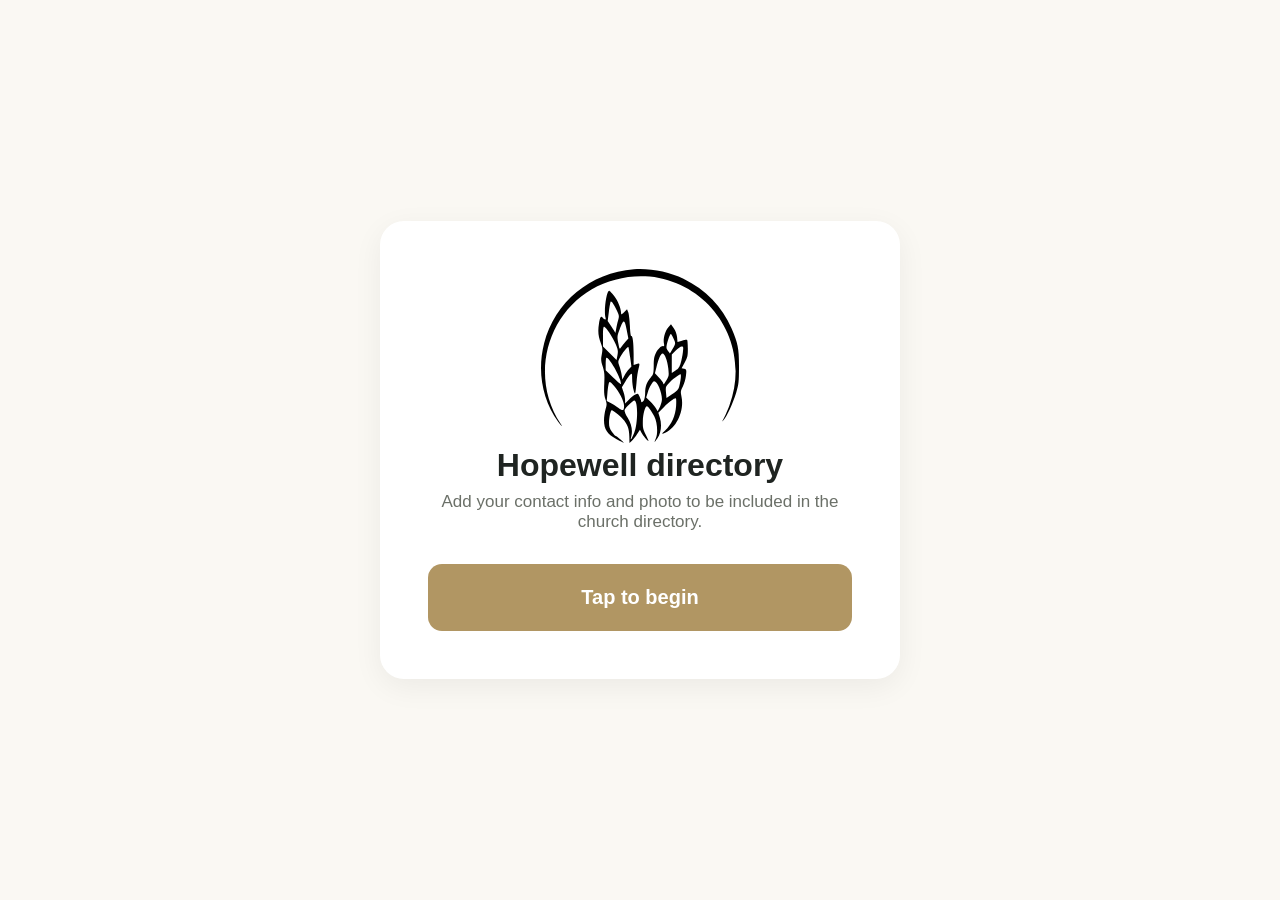
<file: contact-kiosk/app/static/kiosk/index.html>
<!DOCTYPE html>
<html lang="en">
<head>
<meta charset="UTF-8">
<meta name="viewport" content="width=device-width, initial-scale=1.0, user-scalable=no">
<title>Add yourself to the directory</title>
<link rel="stylesheet" href="style.css?v=2">
</head>
<body>

<!-- 1. Welcome / idle screen -->
<section class="screen active" id="screen-welcome">
  <div class="welcome-card">
    <img class="logo" src="../images/HW.svg"/>
    <h1>Hopewell directory</h1>
    <p class="subtitle">Add your contact info and photo to be included in the church directory.</p>
    <button class="btn-primary btn-huge" id="btn-start">Tap to begin</button>
  </div>
</section>

<!-- 2. Enter details -->
<section class="screen" id="screen-form">
  <div class="card">
    <h2>Your details</h2>
    <form id="contact-form">
      <label>
        Full name <span class="required">*</span>
        <input type="text" id="field-name" required autocomplete="off">
      </label>
      <label>
        Mobile phone
        <input type="tel" id="field-phone" autocomplete="off">
      </label>
      <label>
        Email
        <input type="email" id="field-email" autocomplete="off">
      </label>
      <label>
        Home address <span class="optional">(kept private - admin use only)</span>
        <input type="text" id="field-address" autocomplete="off">
      </label>
      <label>
        City <span class="optional">(kept private - admin use only)</span>
        <input type="text" id="field-city" autocomplete="off">
      </label>
      <label>
        State <span class="optional">(kept private - admin use only)</span>
        <input type="text" id="field-state" autocomplete="off">
      </label>
      <label>
        Zip <span class="optional">(kept private - admin use only)</span>
        <input type="text" id="field-zip" autocomplete="off">
      </label>

    </form>
    <div class="nav-row">
      <button class="btn-secondary" id="form-back">Back</button>
      <button class="btn-primary" id="form-next">Next: take photo</button>
    </div>
  </div>
</section>

<!-- 3. Camera capture -->
<section class="screen" id="screen-camera">
  <div class="card card-wide">
    <h2>Take your photo</h2>
    <div class="camera-wrap">
      <video id="camera-video" autoplay playsinline muted></video>
      <canvas id="camera-canvas" hidden></canvas>
      <div class="camera-guide"></div>
      <div class="countdown-overlay" id="countdown-overlay" hidden>
        <span id="countdown-number">3</span>
      </div>
    </div>
    <p class="hint" id="camera-hint">Center your face in the circle, then tap capture.</p>
    <div class="nav-row">
      <button class="btn-secondary" id="camera-back">Back</button>
      <button class="btn-primary btn-huge" id="camera-capture">Capture photo</button>
      <button class="btn-secondary" id="camera-skip">Skip photo</button>
    </div>
  </div>
</section>

<!-- 3.5 Photo review / retake -->
<section class="screen" id="screen-photo-review">
  <div class="card card-wide">
    <h2>How does this look?</h2>
    <div class="photo-review-wrap">
      <img id="photo-review-img" alt="Your captured photo">
    </div>
    <div class="nav-row">
      <button class="btn-secondary" id="photo-retake">Retake</button>
      <button class="btn-primary btn-huge" id="photo-continue">Use this photo</button>
    </div>
  </div>
</section>

<!-- 4. Review + consent -->
<section class="screen" id="screen-review">
  <div class="card">
    <h2>Review your entry</h2>
    <div class="review-row">
      <img id="review-photo" alt="Your photo">
      <div class="review-fields">
        <div><strong id="review-name"></strong></div>
        <div id="review-phone" class="meta"></div>
        <div id="review-email" class="meta"></div>
        <div id="review-address" class="meta"></div>
        <div id="review-city" class="meta"></div>
        <div id="review-state" class="meta"></div>
        <div id="review-zip" class="meta"></div>

      </div>
    </div>
    <label class="consent-row">
      <input type="checkbox" id="field-consent">
      I agree to be listed in the office directory with this photo and contact info.
    </label>
    <div class="nav-row">
      <button class="btn-secondary" id="review-back">Edit</button>
      <button class="btn-primary btn-huge" id="review-submit">Submit</button>
    </div>
    <p class="error" id="review-error" hidden></p>
  </div>
</section>

<!-- 5. Confirmation -->
<section class="screen" id="screen-done">
  <div class="welcome-card">
    <div class="checkmark">&#10003;</div>
    <h1>Thanks!</h1>
    <p class="subtitle">Your entry has been submitted for review.</p>
    <p class="hint">Returning to start in <span id="countdown">10</span>s...</p>
  </div>
</section>

<script src="app.js?v=2"></script>
</body>
</html>
</file>
<file: contact-kiosk/app/static/kiosk/style.css>
:root {
  --ink: #1f2421;
  --muted: #6b7068;
  --line: #e4e1d8;
  --accent: #b19663;
  --accent-dark: #4f3d21;
  --bg: #faf8f3;
  --danger: #b3432f;
}

* { box-sizing: border-box; }

html, body {
  margin: 0;
  height: 100%;
  background: var(--bg);
  color: var(--ink);
  font-family: "Segoe UI", Roboto, Helvetica, Arial, sans-serif;
  overflow: hidden;
  -webkit-user-select: none;
  user-select: none;
}

.screen {
  display: none;
  position: fixed;
  inset: 0;
  align-items: center;
  justify-content: center;
  padding: 24px;
}
.screen.active { display: flex; }

.welcome-card, .card {
  background: white;
  border-radius: 24px;
  padding: 48px;
  width: 100%;
  max-width: 520px;
  box-shadow: 0 8px 30px rgba(0,0,0,0.06);
  text-align: center;
}
.card { text-align: left; }
.card-wide { max-width: 640px; }

h1 { font-size: 32px; margin: 0 0 8px; font-weight: 600; }
h2 { font-size: 22px; margin: 0 0 20px; font-weight: 600; text-align: center; }
.subtitle { color: var(--muted); font-size: 17px; margin: 0 0 32px; }

.btn-primary, .btn-secondary {
  font-size: 17px;
  padding: 16px 28px;
  border-radius: 14px;
  border: none;
  cursor: pointer;
  font-weight: 600;
}
.btn-primary {
  background: var(--accent);
  color: white;
}
.btn-primary:active { background: var(--accent-dark); }
.btn-secondary {
  background: var(--line);
  color: var(--ink);
}
.btn-huge {
  font-size: 20px;
  padding: 22px 36px;
  width: 100%;
}

form label {
  display: block;
  font-size: 14px;
  color: var(--muted);
  margin-bottom: 16px;
}
form input {
  display: block;
  width: 100%;
  margin-top: 6px;
  font-size: 18px;
  padding: 14px;
  border-radius: 12px;
  border: 1px solid var(--line);
  background: #fdfcfa;
}
form input:focus { outline: 2px solid var(--accent); }
.required { color: var(--danger); }
.optional { color: var(--muted); font-weight: 400; font-size: 12px; }

.nav-row {
  display: flex;
  gap: 12px;
  margin-top: 28px;
}
.nav-row .btn-primary { flex: 2; }
.nav-row .btn-secondary { flex: 1; }

.camera-wrap {
  position: relative;
  width: 100%;
  aspect-ratio: 4 / 3;
  background: #111;
  border-radius: 16px;
  overflow: hidden;
}
#camera-video {
  width: 100%;
  height: 100%;
  object-fit: cover;
}
.camera-guide {
  position: absolute;
  inset: 8% 28%;
  border: 3px dashed rgba(255,255,255,0.7);
  border-radius: 50%;
  pointer-events: none;
}
.countdown-overlay {
  position: absolute;
  inset: 0;
  background: rgba(0,0,0,0.45);
  display: flex;
  align-items: center;
  justify-content: center;
}
.countdown-overlay span {
  font-size: 110px;
  font-weight: 700;
  color: white;
  text-shadow: 0 4px 24px rgba(0,0,0,0.5);
}
.hint { color: var(--muted); font-size: 14px; text-align: center; margin: 14px 0 0; }

.photo-review-wrap {
  display: flex;
  justify-content: center;
  margin: 8px 0 4px;
}
.photo-review-wrap img {
  max-width: 100%;
  max-height: 380px;
  border-radius: 16px;
  object-fit: cover;
  background: var(--line);
}

.review-row {
  display: flex;
  gap: 18px;
  align-items: center;
  padding: 16px;
  background: var(--bg);
  border-radius: 16px;
}
.review-row img {
  width: 90px;
  height: 90px;
  border-radius: 50%;
  object-fit: cover;
  background: var(--line);
}
.review-fields .meta { color: var(--muted); font-size: 14px; margin-top: 2px; }

.consent-row {
  display: flex;
  align-items: flex-start;
  gap: 10px;
  font-size: 14px;
  color: var(--muted);
  margin-top: 24px;
  text-align: left;
}
.consent-row input { width: 20px; height: 20px; margin-top: 2px; flex-shrink: 0; }

.error { color: var(--danger); font-size: 14px; text-align: center; margin-top: 14px; }

.checkmark {
  width: 64px;
  height: 64px;
  margin: 0 auto 16px;
  border-radius: 50%;
  background: var(--accent);
  color: white;
  font-size: 32px;
  display: flex;
  align-items: center;
  justify-content: center;
}
</file>
